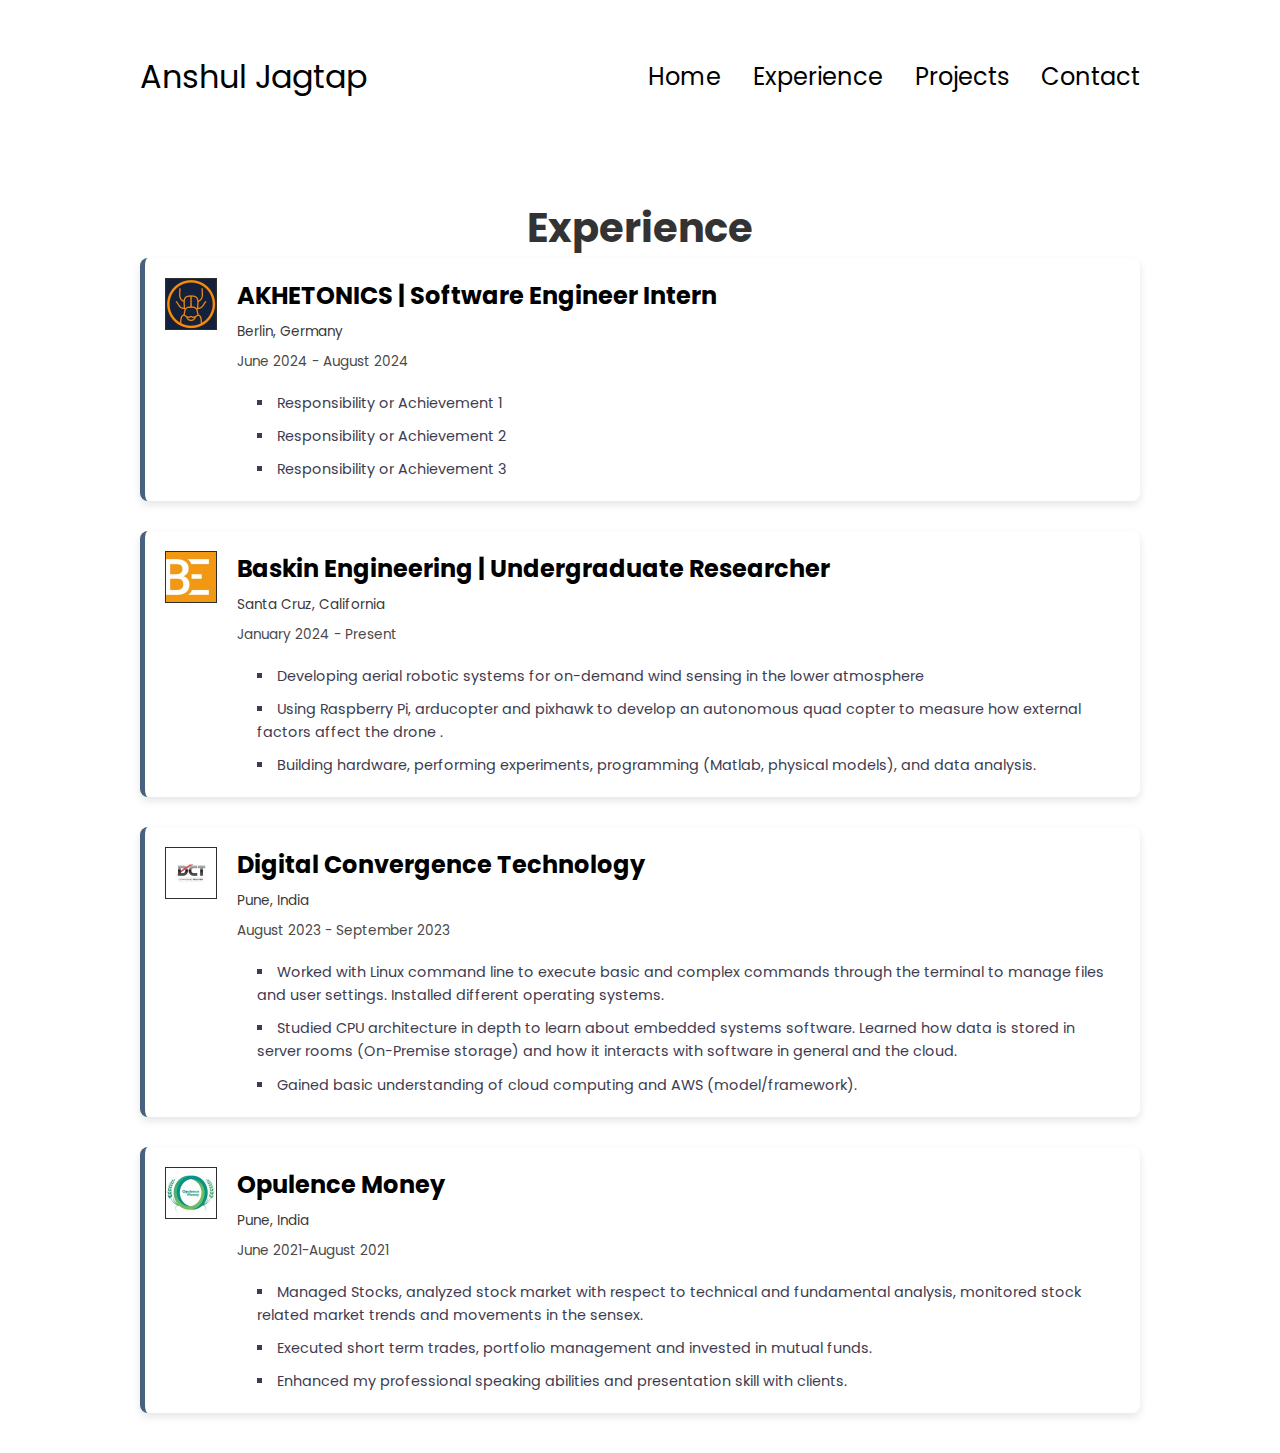
<file: experience.html>
<!DOCTYPE html>
<html lang="en">
<head>
    <meta charset="UTF-8">
    <meta name="viewport" content="width=device-width, initial-scale=1.0">
    <title>Anshul Jagtap - Experience</title>
    <link rel="stylesheet" href="styles.css">
    <link rel="stylesheet" href="mediaqueries.css">
</head>
<body>
    <nav id="desktop-nav"> 
        <div class="logo">Anshul Jagtap</div>
        <div>
            <ul class="nav-links">
                <li><a href="index.html">Home</a></li>
                <li><a href="experience.html">Experience</a></li>
                <li><a href="projects.html">Projects</a></li>
                <li><a href="contact.html">Contact</a></li>
            </ul>
        </div>
    </nav>
    <nav id="hamburger-nav">
        <div class="logo">Anshul Jagtap</div>
        <div class="hamburger-menu">
            <div class="hamburger-icon" onclick="toggleMenu()">
                <span></span>
                <span></span>
                <span></span>
            </div>
            <div class="menu-links">
                <li><a href="index.html" onclick="toggleMenu()">Home</a></li>
                <li><a href="experience.html" onclick="toggleMenu()">Experience</a></li>
                <li><a href="projects.html" onclick="toggleMenu()">Projects</a></li>
                <li><a href="contact.html" onclick="toggleMenu()">Contact</a></li>
            </div>
        </div>
    </nav>
    <section id="experience">
        <h1 class="title">Experience</h1>
        <div class="experience-container">
            <div class="experience-item">
                <div class="experience-logo">
                    <img src="./assets/company-logo-1.png" alt="Company Logo" class="company-logo">
                </div>
                <div class="experience-details">
                    <h2>AKHETONICS | Software Engineer Intern</h2>
                    <p class="experience-location">Berlin, Germany</p>
                    <p class="experience-dates">June 2024 - August 2024</p>
                    <ul>
                        <li>Responsibility or Achievement 1</li>
                        <li>Responsibility or Achievement 2</li>
                        <li>Responsibility or Achievement 3</li>
                    </ul>
                </div>
            </div>
            <div class="experience-item">
                <div class="experience-logo">
                    <img src="./assets/company-logo-2.png" alt="Company Logo" class="company-logo">
                </div>
                <div class="experience-details">
                    <h2>Baskin Engineering | Undergraduate Researcher</h2>
                    <p class="experience-location">Santa Cruz, California</p>
                    <p class="experience-dates">January 2024 - Present</p>
                    <ul>
                        <li>Developing aerial robotic systems for on-demand
                            wind sensing in the lower atmosphere</li>
                        <li>Using Raspberry Pi, arducopter and pixhawk to develop an autonomous quad copter to measure how external factors affect
                            the drone .</li>
                        <li>Building hardware, performing experiments, programming (Matlab, physical models), and data analysis.</li>
                    </ul>
                </div>
            </div>
            <!-- Additional experience items with logos -->
            <div class="experience-item">
                <div class="experience-logo">
                    <img src="./assets/company-logo-3.png" alt="Company Logo" class="company-logo">
                </div>
                <div class="experience-details">
                    <h2>Digital Convergence Technology</h2>
                    <p class="experience-location">Pune, India</p>
                    <p class="experience-dates">August 2023 - September 2023</p>
                    <ul>
                        <li>Worked with Linux command line to execute basic and complex commands through the terminal to manage files and user settings. Installed different operating systems.</li>
                        <li>Studied CPU architecture in depth to learn about embedded systems software. Learned how data is stored in server rooms (On-Premise storage) and how it interacts with software in general and the cloud.</li>
                        <li>Gained basic understanding of cloud computing and AWS (model/framework).</li>
                    </ul>
                </div>
            </div>
            <div class="experience-item">
                <div class="experience-logo">
                    <img src="./assets/company-logo-4.png" alt="Company Logo" class="company-logo">
                </div>
                <div class="experience-details">
                    <h2>Opulence Money</h2>
                    <p class="experience-location">Pune, India</p>
                    <p class="experience-dates">June 2021-August 2021</p>
                    <ul>
                        <li>Managed Stocks, analyzed stock market with respect to technical and fundamental analysis, monitored stock related market trends and movements in the sensex.</li>
                        <li>Executed short term trades, portfolio management and invested in mutual funds.</li>
                        <li>Enhanced my professional speaking abilities and presentation skill with clients.</li>
                    </ul>
                </div>
            </div>
        </div>
    </section>


    <script src="script.js"></script>
</body>
</html>
</file>
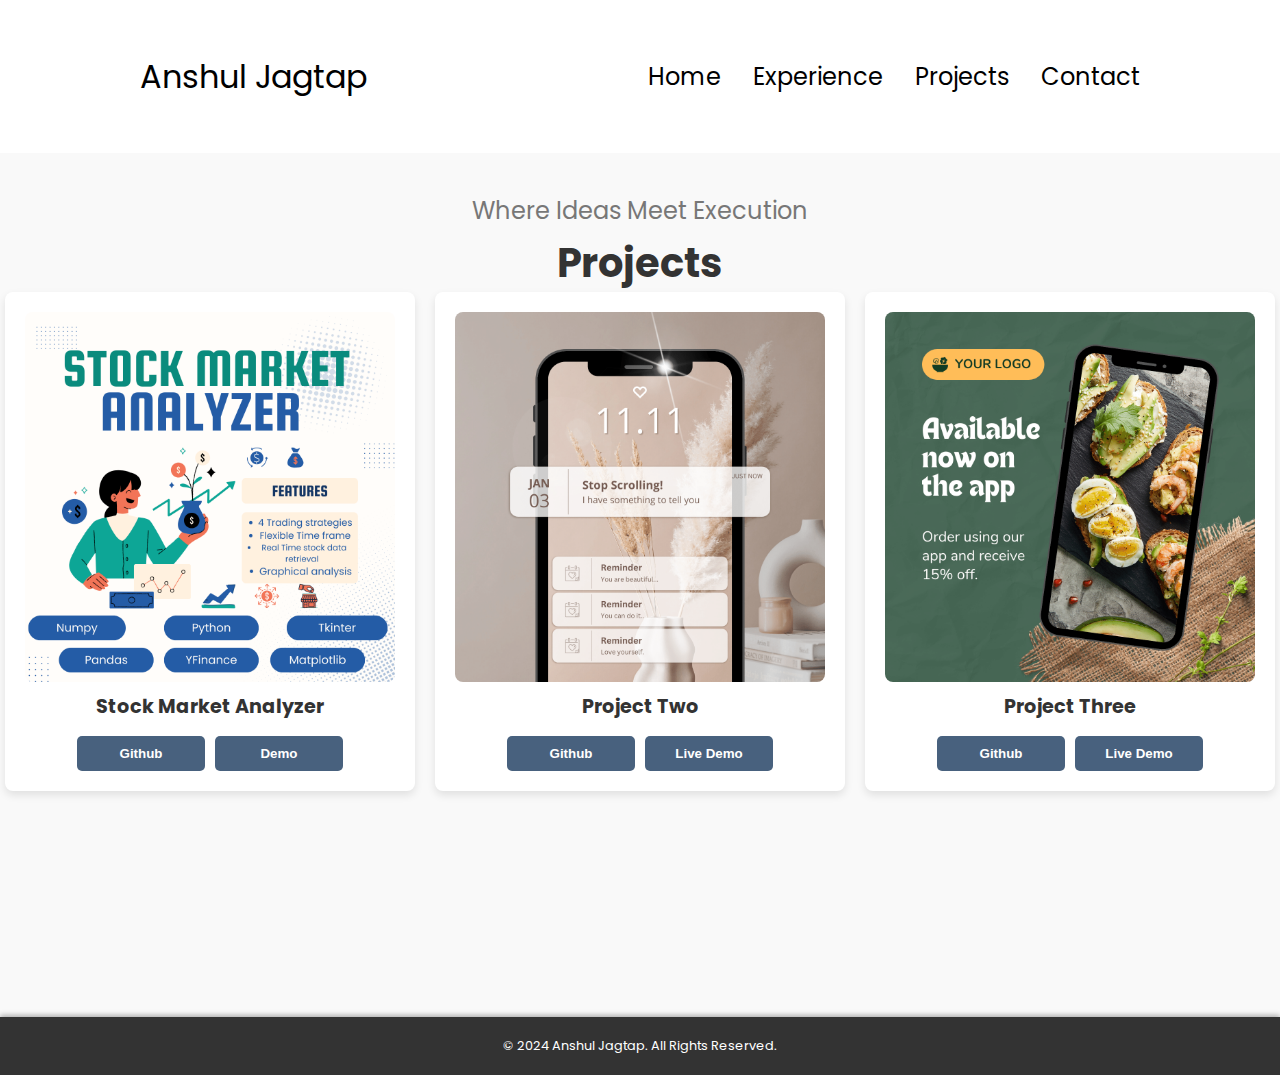
<file: projects.html>
<!DOCTYPE html>
<html lang="en">
<head>
    <meta charset="UTF-8">
    <meta name="viewport" content="width=device-width, initial-scale=1.0">
    <title>Anshul Jagtap - Projects</title>
    <link rel="stylesheet" href="styles.css">
    <link rel="stylesheet" href="mediaqueries.css">
</head>
<body>
    <nav id="desktop-nav"> 
        <div class="logo">Anshul Jagtap</div>
        <div>
            <ul class="nav-links">
                <li><a href="index.html">Home</a></li>
                <li><a href="experience.html">Experience</a></li>
                <li><a href="projects.html">Projects</a></li>
                <li><a href="contact.html">Contact</a></li>
            </ul>
        </div>
    </nav>
    <nav id="hamburger-nav">
        <div class="logo">Anshul Jagtap</div>
        <div class="hamburger-menu">
            <div class="hamburger-icon" onclick="toggleMenu()">
                <span></span>
                <span></span>
                <span></span>
            </div>
            <div class="menu-links">
                <li><a href="index.html" onclick="toggleMenu()">Home</a></li>
                <li><a href="experience.html" onclick="toggleMenu()">Experience</a></li>
                <li><a href="projects.html" onclick="toggleMenu()">Projects</a></li>
                <li><a href="contact.html" onclick="toggleMenu()">Contact</a></li>
            </div>
        </div>
    </nav>
    <section id="projects">
        <p class="section__text__p1">Where Ideas Meet Execution</p>
        <h1 class="title">Projects</h1>
        <div class="experience-details-container">
            <div class="about-containers">
                <div class="details-container color-container">
                    <div class="article-container">
                        <img src="./assets/Stock_Market_Analyzer.png" alt="Stock Market Analyzer" class="project-img"/>
                    </div>
                    <h2 class="experience-sub-title project-title">Stock Market Analyzer</h2>
                    <div class="btn-container">
                        <button class="btn btn-color-2 project-btn" onclick="window.open('https://github.com/anshuljagtap/Trading-Strategy-Simulator')">Github</button>
                        <button class="btn btn-color-2 project-btn" onclick="window.open('https://github.com/anshuljagtap/Trading-Strategy-Simulator/issues/1')">Demo</button>
                    </div>
                </div>
                <div class="details-container color-container">
                    <div class="article-container">
                        <img src="./assets/project-2.png" alt="Project 2" class="project-img"/>
                    </div>
                    <h2 class="experience-sub-title project-title">Project Two</h2>
                    <div class="btn-container">
                        <button class="btn btn-color-2 project-btn" onclick="window.open('https://github.com/')">Github</button>
                        <button class="btn btn-color-2 project-btn" onclick="window.open('https://github.com/')">Live Demo</button>
                    </div>
                </div>
                <div class="details-container color-container">
                    <div class="article-container">
                        <img src="./assets/project-3.png" alt="Project 3" class="project-img"/>
                    </div>
                    <h2 class="experience-sub-title project-title">Project Three</h2>
                    <div class="btn-container">
                        <button class="btn btn-color-2 project-btn" onclick="window.open('https://github.com/')">Github</button>
                        <button class="btn btn-color-2 project-btn" onclick="window.open('https://github.com/')">Live Demo</button>
                    </div>
                </div>
            </div>
        </div>
    </section>
    <footer>
        <div class="footer-content">
            <p>© 2024 Anshul Jagtap. All Rights Reserved.</p>
        </div>
    </footer>
    <script src="script.js"></script>
</body>
</html>
</file>
<file: styles.css>
/*GENERAL*/


@import url('https://fonts.googleapis.com/css2?family=Poppins:wght@300;400;500;600&display=swap');


*{
    margin: 0;
    padding: 0;

}

body {
    font-family: 'Poppins', sans-serif;
}

html{
    scroll-behavior: smooth;
}

p{
    color: rbg(85, 85, 85);
}

/*TRANSITION*/

a, .btn{
    transition: all 300ms ease;
}

/*DESKTOP NAVIGATION*/

nav, .nav-links{
    display: flex;
}

nav{
    justify-content: space-around;
    align-items: center;
    height: 17vh;
}

.nav-links{
    gap: 2rem;
    list-style: none;
    font-size: 1.5rem;
}

a {
    color: black;
    text-decoration: none;
    text-decoration-color: white;
}

a:hover {
    color: grey;
    text-decoration: underline;
    text-underline-offset: 0.5rem;
    text-decoration-color: rgb(180,181,181);
}

.logo{
    font-size: 2rem;
}

.logo:hover{
    cursor: default;

}

/* HAMBURGER MENU */

 #hamburger-nav{
    display: none;
 }

 .hamburger-menu{
    position: relative;
    display: inline-block;
 }

 .hamburger-icon{
    display: flex;
    flex-direction: column;
    justify-content: space-between;
    height: 24px;
    width: 30px;
    cursor: pointer;

 }

.hamburger-icon span {
    width: 100%;
    height: 2px;
    background-color: black;
    transition: all 0.3 ease-in-out;
}

.menu-links{
    position: absolute;
    top: 100%;
    right: 0;
    background-color: white;
    width: fit-content;
    max-height: 0;
    overflow: hidden;
    transition: all 0.3 ease-in-out; 
}

.menu-links{
    display: block;
    padding: 10px;
    text-align: center;
    font-size: 1.5rem;
    color: black;
    text-decoration: none;
    transition: all 0.3 ease-in-out;
}

.menu-links li{
    list-style: none;
}

.menu-links.open{
    max-height: 300px;
}

.hamburger-icon.open span:first-child{
    transform: rotate(45deg) translate(10px, 5px);
}
.hamburger-icon.open span:nth-child(2){
    opacity: 0;
}
.hamburger-icon.open span:last-child{
    transform: rotate(-45deg) translate(10px, -5px);
}

.hamburger-icon span:first-child{
    transform: none;
}
.hamburger-icon span:first-child{
    opacity: 1;
}
.hamburger-icon span:first-child{
    transform: none;
}

/*SECTIONS*/

section{
    padding-top: 4vh;
    height: 96vh;
    margin: 0 0rem;
    box-sizing: border-box;
    min-height: fit-content;
}

.section_container{
    display: flex;
}

/*PROFILE-SECTION*/

#profile {
    display: flex;
    justify-content: center;
    gap: 5rem;
    height: 80vh;
}

.section_pic_container {
    display: flex;
    height: 400px;
    width: 400px;
    margin: auto 0;
}

.section__text {
    align-self: center;
    text-align: center;
}

.section_text p{
    font-weight: 600px;
}

.section__text__p1 {
    text-align: center;
}

.section__text__p2 {
    font-size: 1.75rem;
    margin-bottom: 1rem;
}

.title{
    font-size: 3rem;
    text-align: center;
}

#social_container{
    display: flex;
    justify-content: center;
    margin-top: 1rem;
    gap: 1rem;
}

/*ICONS*/

.icon{
    cursor:pointer;
    height: 3rem;
}

/*PROFILE BUTTONS*/

.btn_container{
    display: flex;
    justify-content: center;
    gap: 1rem;
}

.btn {
    font-weight: 600;
    transition: all 300ms ease;
    padding: 1rem;
    width: 8rem;
    border-radius: 2rem;
}

.btn-color-1, .btn-color-2{
    border: rgb(28, 28, 28) 0.1rem solid;
}

.btn-color-1:hover, .btn-color-2:hover{
    cursor: pointer;
}

.btn-color-1, .btn-color-2:hover{
    background-color:rgb(53, 53, 53) ;
    color: white;
}

.btn-color-1:hover{
    background-color: rgb(0,0,0);
}

.btn-color-2{
    background-color: none;
}

.btn-color-2:hover{
    border: rgb(255, 255, 255) 0.1rem solid;
}

.btn_container{
    gap: 1rem
}

/* ABOUT SECTION */

#about {
    position: relative;
  }
  
  .about-containers {
    gap: 1rem;
    margin-bottom: 1rem;
    margin-top: 1rem;
  }
  
  .about-details-container {
    justify-content: center;
    flex-direction: column;
  }
  
  .about-containers,
  .about-details-container {
    display: flex;
  }
  
  .about-pic {
    border-radius: 2rem;
  }
  

  
  .details_container {
    padding: 1.5rem;
    flex: 1;
    background: white;
    border-radius: 2rem;
    border: rgb(53, 53, 53) 0.1rem solid;
    border-color: rgb(163, 163, 163);
    text-align: center;
  }
  
  .section_container {
    gap: 4rem;
    height: 80%;
  }
  
  .section_pic_container {
    height: 400px;
    width: 400px;
    margin: auto 10;
  }

 /* EXPERIENCE SECTION */
#experience {
    padding: 40px 0;
    background-color: white; 
    color: #333; 
}

.experience-container {
    max-width: 1000px;
    margin: auto;
    display: flex;
    flex-direction: column;
    gap: 30px;
}

.experience-item {
    background: white;
    display: flex;
    align-items: flex-start; 
    border-left: 5px solid #48617e; 
    padding: 20px;
    border-radius: 8px;
    box-shadow: 0 4px 8px rgba(0,0,0,0.1);
    transition: transform 0.3s ease, box-shadow 0.3s ease;
}

.experience-item:hover {
    transform: translateY(-5px);
    box-shadow: 0 12px 20px rgba(0,0,0,0.15);
}

.experience-item h2 {
    color: #000000; 
    margin-bottom: 10px;
}

.experience-location {
    color: #3b3939; 
    font-size: 0.85rem; 
    margin-top: -1px; 
    margin-bottom: 10px;
}

.experience-dates {
    color: #4b4949;
    font-size: 0.85rem;
    margin-bottom: 20px;
}

.experience-item ul {
    list-style: inside square;
    padding-left: 20px;
}

.experience-item li {
    margin-bottom: 10px;
    font-size: 0.9rem;
    line-height: 1.6;
    color: #3e3b51; 
}

.experience-item li:last-child {
    margin-bottom: 0;
}

.experience-logo {
    flex-shrink: 0; 
    width: 50px; 
    height: 50px; 
    margin-right: 20px; 
    display: flex;
    align-items: center;
    justify-content: center;
    border: 0.5px solid #2f2d2d; 
    
}

.company-logo {
    max-width: 100%;
    max-height: 100%;
    object-fit: contain; 
}

.experience-details {
    flex-grow: 1; 
}

/* PROJECTS SECTION */
#projects {
    background-color: #f9f9f9; 
    color: #333; 
    padding: 40px 0;
}

.section__text__p1 {
    font-size: 1.5em;
    text-align: center;
    color: #777; 
    margin-bottom: 0; 
}

.title {
    text-align: center;
    font-size: 2.5em;
    color: #333;
    margin-top: 5px; 
}

.experience-details-container {
    display: flex;
    justify-content: space-around;
    flex-wrap: wrap;
    margin-top: -22px; 
    padding: 5px;

}

.about-containers {
    display: flex;
    justify-content: center;
    gap: 20px; 
}

.details-container {
    background: white;
    box-shadow: 0 4px 8px rgba(0,0,0,0.1);
    border-radius: 8px;
    padding: 20px;
    width: 30%; 
   
 
}

.article-container {
    display: flex;
    justify-content: center;
    overflow: hidden; 
    border-radius: 8px; 
}

.project-img {
    width: 100%;
    height: auto;
    transition: transform 0.3s ease; 
}

.details-container:hover .project-img {
    transform: scale(1.05); 
}

.experience-sub-title {
    text-align: center;
    font-size: 1.2em;
    margin-top: 10px;
}

.btn-container {
    display: flex;
    justify-content: center;
    gap: 10px;
    margin-top: 15px;
}

.project-btn {
    background-color: #48617e; 
    color: white;
    border: none;
    border-radius: 5px;
    padding: 10px 20px;
    cursor: pointer;
    transition: background-color 0.3s ease;
}

.project-btn:hover {
    background-color: #3a4e6b; 
}


/*CONTACT SECTION*/
body, html {
    height: 100%;
    margin: 0;
    font-family: 'Poppins', sans-serif;
}

#contact {
    display: flex;
    justify-content: center;
    align-items: center;
    height: 100vh;
    background-color: #f3ede9;
}

.contact-container {
    display: flex;
    width: 80%;
    max-width: 1000px;
}

.contact-image img {
    width: 100%;
    height: auto;
}

.contact-info {
    flex: 1;
    padding: 20px;
    background-color: #fff;
    box-shadow: 0px 4px 8px rgba(0,0,0,0.1);
}

.contact-info h1 {
    margin-top: 0;
}

input[type="text"],
input[type="email"],
input[type="tel"], 
textarea {
    width: 100%;
    padding: 10px;
    margin-top: 10px;
    border: 2px solid black;
    border-radius: 0; 
    box-sizing: border-box;
}

textarea {
    height: 100px;
    resize: none;
}

button {
    width: 100%;
    padding: 10px;
    background-color: black;
    color: white;
    border: none;
    cursor: pointer;
}

button:hover {
    background-color: grey;
}

.social-media {
    margin-top: 20px;
}

.social-media a {
    text-decoration: none;
    color: black;
}

.social-media a:hover {
    color: grey;
}

.contact-image {
    flex: 1;
    width: 50%;
    background: url('path_to_your_photo.jpg') no-repeat center center;
    background-size: cover;
    overflow: hidden;
}

.contact-info {
    flex: 1;
    width: 50%;
    padding: 20px;
    background-color: #fff;
    display: flex;
    flex-direction: column;
    justify-content: center;
    align-items: center;
}

@media (max-width: 768px) {
    .contact-container {
        flex-direction: column;
    }
    .contact-image,
    .contact-info {
        width: 100%;
    }
}

footer {
    background-color: #333; /* Dark background for the footer */
    color: #fff; /* White text color */
    text-align: center; /* Center-align the text */
    padding: 20px 0; /* Padding above and below the text */
    font-size: 0.8em; /* Smaller text size for footer */
    box-shadow: 0 -2px 5px rgba(0, 0, 0, 0.3); /* Subtle shadow for some depth */
    clear: both;
}

footer a {
    color: #fff; /* White color for links */
    text-decoration: none; /* No underline */
}

footer a:hover {
    text-decoration: underline; /* Underline on hover for better interactivity */
}
</file>
<file: mediaqueries.css>
@media screen and (max-width: 900px) {
    #desktop-nav {
        display: none;
    }

    #hamburger-nav{
        display: flex ;
    }
}
</file>
